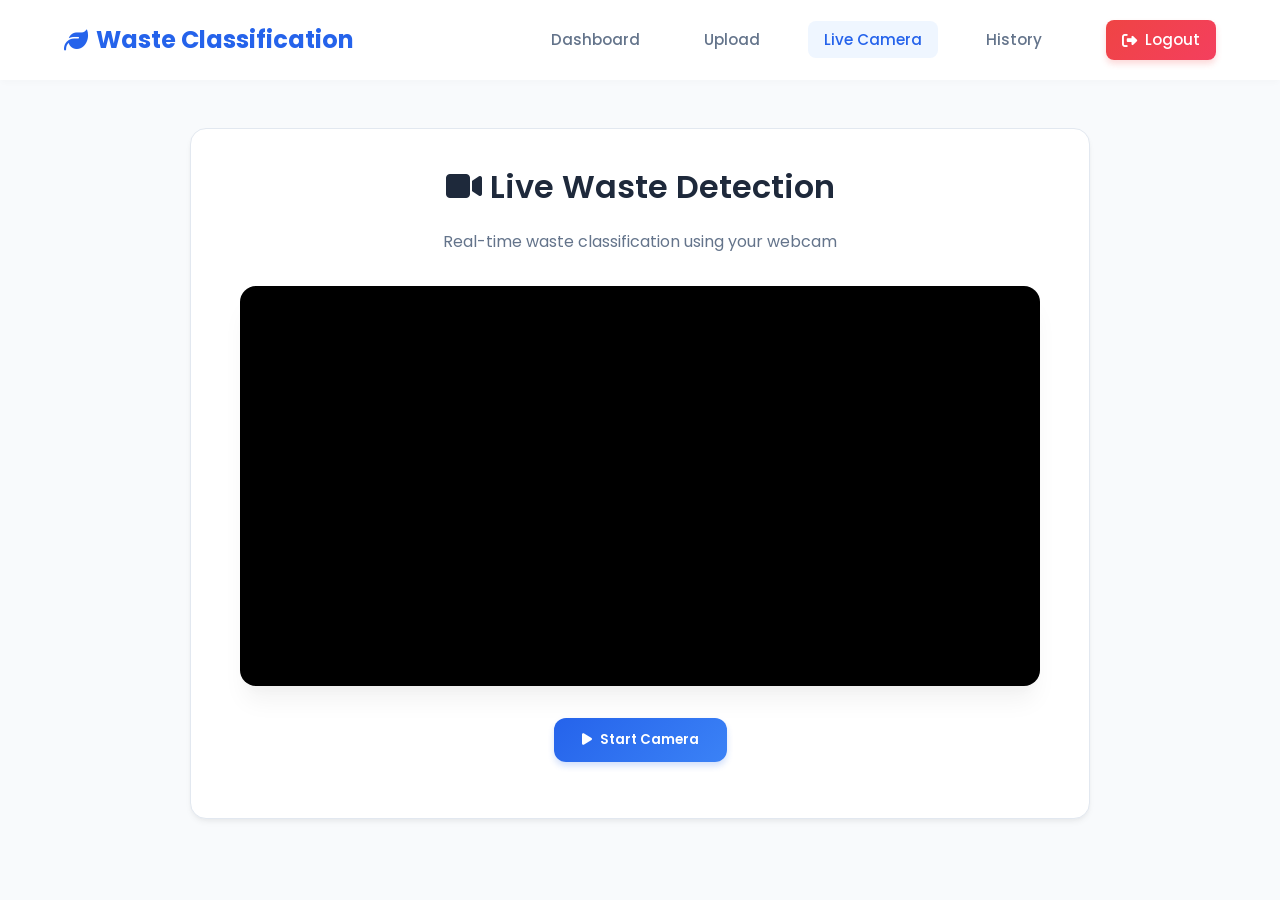
<file: live.html>
<!DOCTYPE html>
<html lang="en">

<head>
    <meta charset="UTF-8">
    <meta name="viewport" content="width=device-width, initial-scale=1.0">
    <title>Live Camera | Waste Classification</title>
    <link rel="stylesheet" href="assets/css/style.css">
    <link href="https://fonts.googleapis.com/css2?family=Poppins:wght@300;400;500;600;700&display=swap"
        rel="stylesheet">
    <link rel="stylesheet" href="https://cdnjs.cloudflare.com/ajax/libs/font-awesome/6.4.0/css/all.min.css">
</head>

<body>
    <nav>
        <a href="dashboard.html" class="logo">
            <i class="fa-solid fa-leaf"></i>Waste Classification
        </a>
        <ul class="nav-links">
            <li><a href="dashboard.html">Dashboard</a></li>
            <li><a href="upload.html">Upload</a></li>
            <li><a href="live.html" class="active">Live Camera</a></li>
            <li><a href="history.html">History</a></li>
            <li><a href="login.html" class="btn btn-danger"
                    style="color: white; padding: 0.5rem 1rem; margin-left: 1rem;"><i
                        class="fa-solid fa-sign-out-alt"></i> Logout</a></li>
        </ul>
    </nav>

    <main>
        <div class="card" style="max-width: 900px; margin: 0 auto; text-align: center;">
            <h2><i class="fa-solid fa-video"></i> Live Waste Detection</h2>
            <p style="margin-bottom: 2rem;">Real-time waste classification using your webcam</p>

            <div class="video-container" id="videoContainer">
                <video id="videoElement" autoplay playsinline></video>
                <img id="processedImage" alt="Live Detection Stream">
                <canvas id="canvasElement" style="display: none;"></canvas>
            </div>

            <div class="controls">
                <button class="btn" id="startBtn"><i class="fa-solid fa-play"></i> Start Camera</button>
                <button class="btn btn-outline" id="stopBtn" style="display: none;"><i class="fa-solid fa-stop"></i>
                    Stop Camera</button>
            </div>

            <div id="liveResults" style="margin-top: 1.5rem; text-align: left;">
                <!-- Detections will appear here -->
            </div>
        </div>
    </main>

    <div id="notification" class="notification"></div>

    <script type="module" src="assets/js/api.js"></script>
    <script type="module" src="assets/js/live.js"></script>
</body>

</html>
</file>
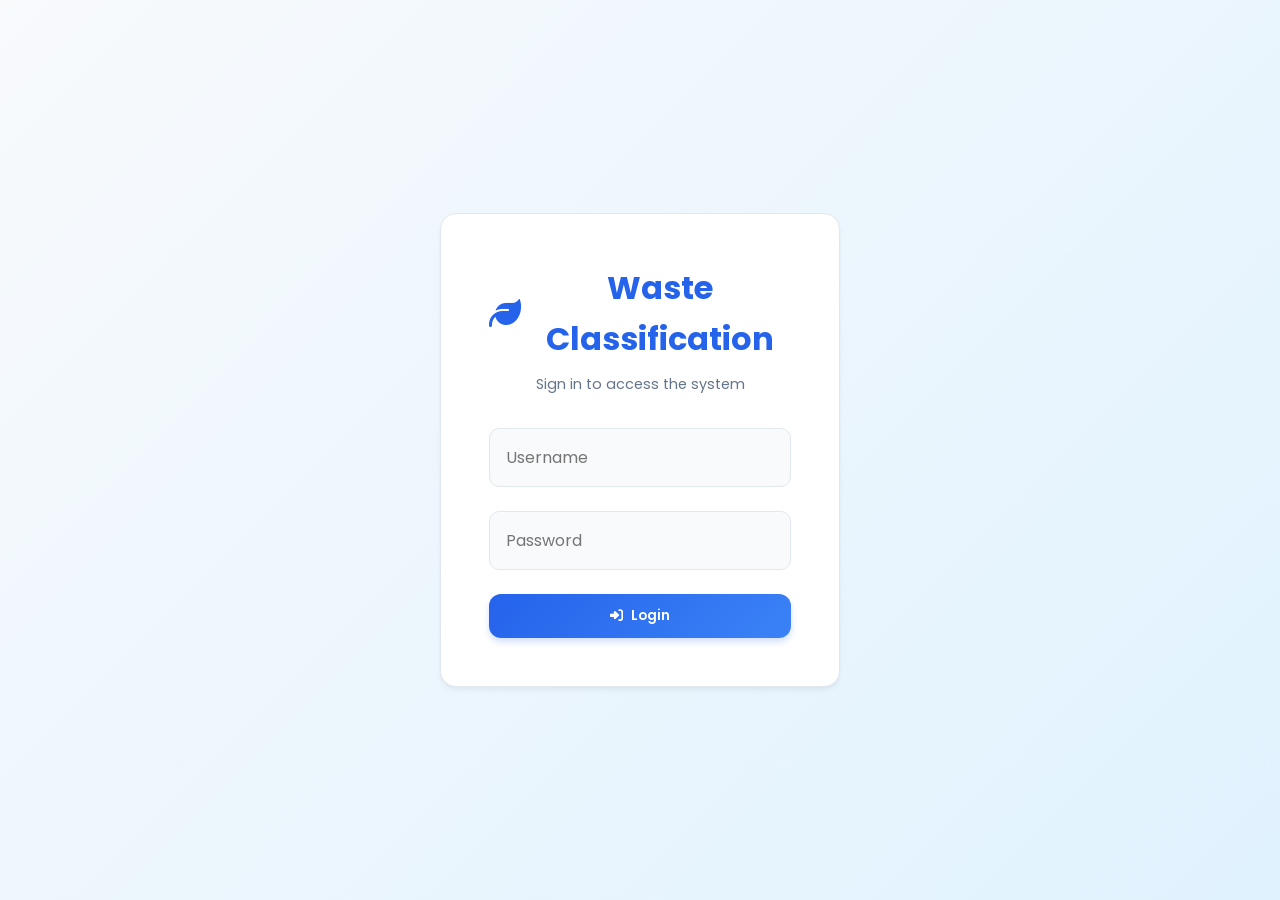
<file: login.html>
<!DOCTYPE html>
<html lang="en">

<head>
    <meta charset="UTF-8">
    <meta name="viewport" content="width=device-width, initial-scale=1.0">
    <title>Login | Waste Classification</title>
    <link rel="stylesheet" href="assets/css/style.css">
    <link href="https://fonts.googleapis.com/css2?family=Poppins:wght@300;400;500;600;700&display=swap"
        rel="stylesheet">
    <link rel="stylesheet" href="https://cdnjs.cloudflare.com/ajax/libs/font-awesome/6.4.0/css/all.min.css">
</head>

<body style="justify-content: center; align-items: center; background: linear-gradient(135deg, #f8fafc, #e0f2fe);">

    <div class="card auth-container">
        <div style="margin-bottom: 2rem;">
            <a href="#" class="logo" style="justify-content: center; font-size: 2rem;">
                <i class="fa-solid fa-leaf"></i> Waste Classification
            </a>
            <p style="margin-top: 0.5rem; font-size: 0.9rem;">Sign in to access the system</p>
        </div>

        <form id="loginForm">
            <input type="text" id="username" class="auth-input" placeholder="Username" required>
            <input type="password" id="password" class="auth-input" placeholder="Password" required>
            <button type="submit" class="btn" style="width: 100%; justify-content: center;">
                <i class="fa-solid fa-right-to-bracket"></i> Login
            </button>
        </form>
    </div>

    <script>
        document.getElementById('loginForm').addEventListener('submit', function (e) {
            e.preventDefault();
            // Mock authentication - just redirect to dashboard
            window.location.href = 'dashboard.html';
        });
    </script>
</body>

</html>
</file>
<file: assets/css/style.css>
/* Modern Clean & Professional CSS */
:root {
    --primary: #2563eb; /* Soft sleek blue */
    --primary-dark: #1d4ed8;
    --primary-light: #eff6ff;
    --secondary: #10b981; /* Emerald for success */
    --bg-main: #f8fafc; /* Very light cool gray/white */
    --bg-card: #ffffff;
    --text-main: #1e293b;
    --text-muted: #64748b;
    --danger: #ef4444;
    --border: #e2e8f0;
    --radius: 16px;
    --shadow-sm: 0 4px 6px -1px rgba(0, 0, 0, 0.05), 0 2px 4px -1px rgba(0, 0, 0, 0.03);
    --shadow-md: 0 10px 15px -3px rgba(0, 0, 0, 0.05), 0 4px 6px -2px rgba(0, 0, 0, 0.03);
    --shadow-lg: 0 20px 25px -5px rgba(0, 0, 0, 0.05), 0 10px 10px -5px rgba(0, 0, 0, 0.02);
    --transition: all 0.3s cubic-bezier(0.4, 0, 0.2, 1);
}

* {
    margin: 0;
    padding: 0;
    box-sizing: border-box;
    font-family: 'Poppins', 'Inter', -apple-system, BlinkMacSystemFont, "Segoe UI", Roboto, sans-serif;
}

body {
    background-color: var(--bg-main);
    color: var(--text-main);
    line-height: 1.6;
    min-height: 100vh;
    display: flex;
    flex-direction: column;
    overflow-x: hidden;
}

/* Navbar */
nav {
    display: flex;
    justify-content: space-between;
    align-items: center;
    padding: 1.25rem 5%;
    background-color: rgba(255, 255, 255, 0.9);
    backdrop-filter: blur(16px);
    position: sticky;
    top: 0;
    z-index: 100;
    box-shadow: 0 4px 6px -1px rgba(0,0,0,0.02);
}

.logo {
    font-size: 1.5rem;
    font-weight: 700;
    color: var(--primary);
    text-decoration: none;
    display: flex;
    align-items: center;
    gap: 0.5rem;
    transition: var(--transition);
}

.logo:hover {
    transform: scale(1.02);
}

.nav-links {
    display: flex;
    gap: 2rem;
    list-style: none;
    align-items: center;
}

.nav-links a {
    color: var(--text-muted);
    text-decoration: none;
    font-weight: 500;
    font-size: 0.95rem;
    transition: var(--transition);
    padding: 0.5rem 1rem;
    border-radius: 8px;
}

.nav-links a:hover,
.nav-links a.active {
    color: var(--primary);
    background-color: var(--primary-light);
}

/* Main Container */
main {
    flex: 1;
    padding: 3rem 5%;
    max-width: 1200px;
    margin: 0 auto;
    width: 100%;
}

/* Typography & Utilities */
h1 {
    font-size: 3rem;
    font-weight: 700;
    margin-bottom: 1rem;
    background: linear-gradient(135deg, var(--primary), #8b5cf6);
    background-clip: text;
    -webkit-background-clip: text;
    -webkit-text-fill-color: transparent;
}

h2 {
    font-size: 2rem;
    margin-bottom: 1rem;
    color: var(--text-main);
    font-weight: 600;
}

p {
    color: var(--text-muted);
}

.btn {
    display: inline-flex;
    align-items: center;
    gap: 0.5rem;
    padding: 0.75rem 1.75rem;
    border-radius: 12px;
    background: linear-gradient(135deg, var(--primary), #3b82f6);
    color: white;
    text-decoration: none;
    font-weight: 600;
    border: none;
    cursor: pointer;
    transition: var(--transition);
    box-shadow: 0 4px 6px rgba(37, 99, 235, 0.2);
}

.btn:hover {
    transform: translateY(-2px);
    box-shadow: 0 8px 15px rgba(37, 99, 235, 0.3);
}

.btn-outline {
    background: transparent;
    border: 2px solid var(--primary);
    color: var(--primary);
    box-shadow: none;
}

.btn-outline:hover {
    background: var(--primary-light);
    color: var(--primary-dark);
    box-shadow: none;
    transform: translateY(-2px);
}

.btn-danger {
    background: linear-gradient(135deg, var(--danger), #f43f5e);
    box-shadow: 0 4px 6px rgba(239, 68, 68, 0.2);
}

.btn-danger:hover {
    box-shadow: 0 8px 15px rgba(239, 68, 68, 0.3);
}

.card {
    background-color: var(--bg-card);
    border-radius: var(--radius);
    padding: 2rem;
    border: 1px solid var(--border);
    box-shadow: var(--shadow-sm);
    transition: var(--transition);
}

.card:hover {
    box-shadow: var(--shadow-md);
    transform: translateY(-2px);
}

/* Auth Pages */
.auth-container {
    max-width: 400px;
    margin: 4rem auto;
    padding: 3rem;
    text-align: center;
}

.auth-input {
    width: 100%;
    padding: 1rem;
    margin-bottom: 1.5rem;
    border: 1px solid var(--border);
    border-radius: 10px;
    font-size: 1rem;
    transition: var(--transition);
    background-color: var(--bg-main);
}

.auth-input:focus {
    outline: none;
    border-color: var(--primary);
    box-shadow: 0 0 0 3px var(--primary-light);
}

/* Upload Page */
.upload-area {
    border: 2px dashed #cbd5e1;
    border-radius: var(--radius);
    padding: 5rem 2rem;
    text-align: center;
    cursor: pointer;
    transition: var(--transition);
    margin-bottom: 1.5rem;
    background-color: var(--bg-card);
}

.upload-area:hover, .upload-area.dragover {
    border-color: var(--primary);
    background-color: var(--primary-light);
}

.upload-icon {
    font-size: 4rem;
    color: var(--primary);
    margin-bottom: 1rem;
    transition: transform 0.3s ease;
}

.upload-area:hover .upload-icon {
    transform: translateY(-5px);
}

#fileInput {
    display: none;
}

#previewContainer {
    margin-top: 2rem;
    display: none;
    text-align: center;
}

#previewImage {
    max-width: 100%;
    max-height: 450px;
    border-radius: var(--radius);
    margin-bottom: 1.5rem;
    box-shadow: var(--shadow-md);
}

/* Results Display */
.results-box {
    background-color: var(--bg-main);
    padding: 1.5rem;
    border-radius: 12px;
    margin-top: 1.5rem;
    border: 1px solid var(--border);
}

.result-item {
    display: flex;
    justify-content: space-between;
    padding: 0.75rem 0;
    border-bottom: 1px solid var(--border);
    font-weight: 500;
}

.result-item:last-child {
    border-bottom: none;
}

.badge {
    padding: 0.25rem 0.75rem;
    border-radius: 20px;
    font-size: 0.85rem;
    font-weight: 600;
    background-color: var(--primary-light);
    color: var(--primary-dark);
}

/* Live Detection */
.video-container {
    position: relative;
    width: 100%;
    max-width: 800px;
    margin: 0 auto;
    border-radius: var(--radius);
    overflow: hidden;
    background: #000;
    box-shadow: var(--shadow-lg);
}

#videoElement, #canvasElement {
    width: 100%;
    height: auto;
    display: block;
}

#processedImage {
    width: 100%;
    height: auto;
    display: none;
}

.controls {
    display: flex;
    gap: 1.5rem;
    justify-content: center;
    margin-top: 2rem;
}

/* Dashboard Cards */
.stats-grid {
    display: grid;
    grid-template-columns: repeat(auto-fit, minmax(240px, 1fr));
    gap: 1.5rem;
    margin-bottom: 2rem;
}

.stat-card {
    display: flex;
    align-items: center;
    gap: 1.5rem;
    padding: 1.5rem;
}

.stat-icon {
    width: 60px;
    height: 60px;
    border-radius: 50%;
    display: flex;
    align-items: center;
    justify-content: center;
    font-size: 1.5rem;
}

.bg-blue { background: #eff6ff; color: #3b82f6; }
.bg-green { background: #ecfdf5; color: #10b981; }
.bg-purple { background: #f5f3ff; color: #8b5cf6; }
.bg-orange { background: #fff7ed; color: #f97316; }

.stat-info h4 {
    font-size: 0.9rem;
    color: var(--text-muted);
    font-weight: 500;
}

.stat-info p {
    font-size: 1.75rem;
    font-weight: 700;
    color: var(--text-main);
    margin-top: 0.25rem;
}

.dashboard-grid {
    display: grid;
    grid-template-columns: 2fr 1fr;
    gap: 2rem;
    margin-top: 2rem;
}

@media (max-width: 900px) {
    .dashboard-grid {
        grid-template-columns: 1fr;
    }
}

/* Tables */
table {
    width: 100%;
    border-collapse: separate;
    border-spacing: 0;
    text-align: left;
}

thead th {
    background-color: var(--bg-main);
    padding: 1rem;
    color: var(--text-muted);
    font-weight: 600;
    border-bottom: 2px solid var(--border);
}

tbody td {
    padding: 1rem;
    border-bottom: 1px solid var(--border);
    color: var(--text-main);
}

tbody tr:hover td {
    background-color: var(--primary-light);
}

/* Loader */
.loader {
    width: 48px;
    height: 48px;
    border: 5px solid #cbd5e1;
    border-bottom-color: var(--primary);
    border-radius: 50%;
    display: inline-block;
    box-sizing: border-box;
    animation: rotation 1s linear infinite;
    display: none;
    margin: 2rem auto;
}

@keyframes rotation {
    0% { transform: rotate(0deg); }
    100% { transform: rotate(360deg); }
}

/* Notifications */
.notification {
    position: fixed;
    bottom: 20px;
    right: 20px;
    padding: 1rem 1.5rem;
    border-radius: 12px;
    color: white;
    font-weight: 500;
    transform: translateY(100px);
    opacity: 0;
    transition: var(--transition);
    z-index: 1000;
    box-shadow: var(--shadow-md);
    display: flex;
    align-items: center;
    gap: 0.75rem;
}

.notification.show {
    transform: translateY(0);
    opacity: 1;
}

.notification.success { background-color: var(--secondary); }
.notification.error { background-color: var(--danger); }
</file>
